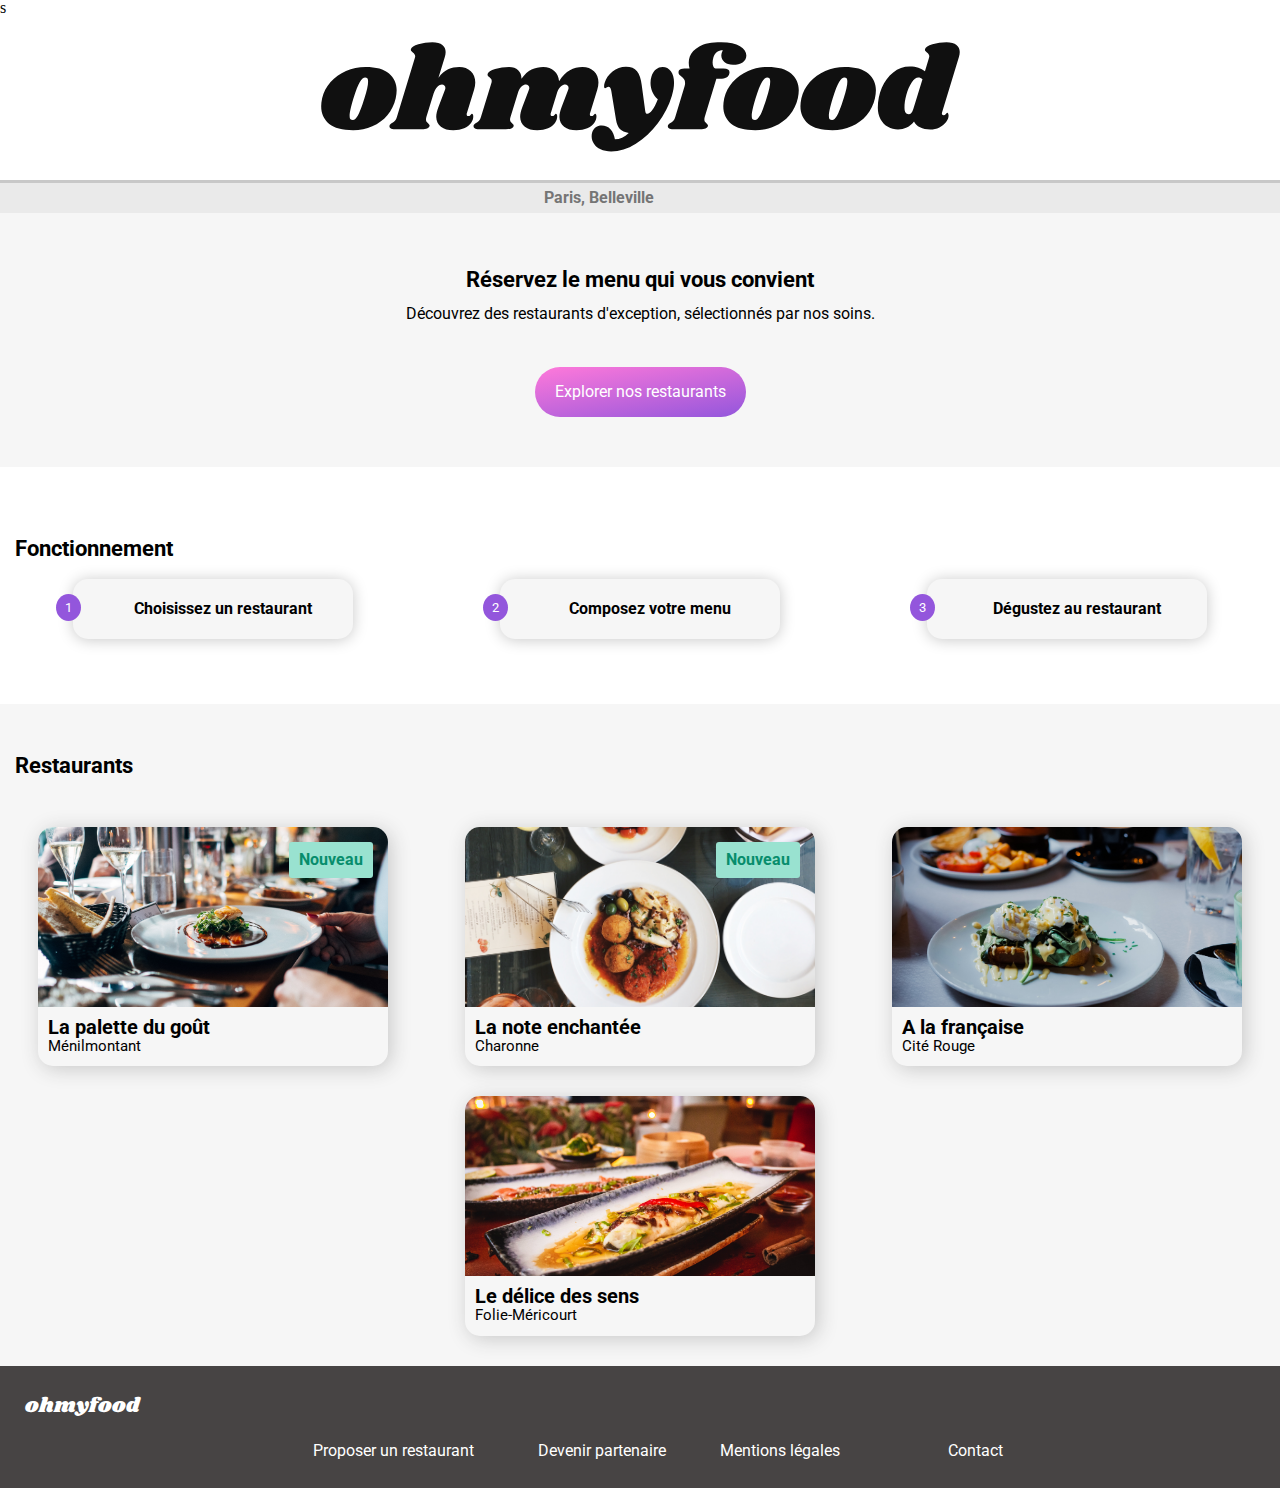
<file: index.html>
s
<!DOCTYPE html>

<html lang="fr">

<head>
    
    <meta charset="utf-8" />
    
    <meta name="viewport" content="width=device-width, initial-scale=1.0">
   
    <meta name="description" content="OhMyFood, l'entreprise de commande de repas en ligne.">
    <title>OhMyFood</title>

    
    <link rel="preconnect" href="https://fonts.gstatic.com">
    <link href="https://fonts.googleapis.com/css2?family=Roboto&display=swap" rel="stylesheet" />
    <link href="https://fonts.googleapis.com/css2?family=Shrikhand&display=swap" rel="stylesheet" />



    <link rel="preconnect" href="https://fonts.googleapis.com">
    <link rel="preconnect" href="https://fonts.gstatic.com" crossorigin>
    <link href="https://fonts.googleapis.com/css2?family=Shrikhand&display=swap" rel="stylesheet">

  
    <link href="https://use.fontawesome.com/releases/v5.15.1/css/all.css" rel="stylesheet" integrity="sha384-vp86vTRFVJgpjF9jiIGPEEqYqlDwgyBgEF109VFjmqGmIY/Y4HV4d3Gp2irVfcrp" crossorigin="anonymous">
 
    <link rel="stylesheet" href="css/normalize.css"/>
    <link rel="stylesheet" href="css/styles.css"/>
</head>


<body>

    <header>

       
        <img class="logo" src="img/logo/ohmyfood@2x.svg" alt="oh my food">


    </header>



    <main>

        <!-- LOADER A PLACER -->

       

        

        <section class="localisation_et_fonctionnement">
            <!-- section -->

            <div class="localisation_ville">
                <span class="map_marker">
                <i class="fas fa-map-marker-alt mapmarker"></i>
            </span>
                <input class="input_localisation" type="search" placeholder="Paris, Belleville">
            </div>

            

            <div class="decouverte">
                
                <h1><strong>Réservez le menu qui vous convient</strong></h1>
                <p>Découvrez des restaurants d'exception, sélectionnés par nos soins.</p>
                <button type="submit" class="btn">Explorer nos restaurants</button>
            </div>

           

            <div class="fonctionnement">
                
                <div>
                    <h2 class="choix_fonctionnement">Fonctionnement</h2>
                </div>

                <nav class="container_choix_fonctionnement">
                    <div class="choix">
                        <p>1</p>
                        <button class="choix_restaurant"><i class="fas fa-mobile-alt"></i>Choisissez un restaurant</button>
                    </div>

                    <div class="choix">
                        <p>2</p>
                        <button class="composition_menu"><i class="fas fa-list-ul"></i>Composez votre menu</button>
                    </div>

                    <div class="choix">
                        <p>3</p>
                        <button class="degustation_restaurant"><i class="fas fa-store"></i>Dégustez au restaurant</button>
                    </div>
                </nav>
            </div>
        </section>
        
        <section class="liste_restaurants">

            <h2 class="restaurants">Restaurants</h2>

            <div class=liste_fiches>

                
                <div class="fiche">
                    <a href="palette_du_gout.html" class="menu">
                        <img class="fiche--image" src="img/food/palettedugout.jpg" alt="Restaurant La palette du goût" title="photo restaurant" />

                        <div class="fiche__info">
                            <div class="fiche__info__text">
                                <p class="fiche__info__text--nom">La palette du goût</p>
                                <p class="fiche__info__text--lieu">Ménilmontant</p>
                            </div>

                            <div class="fiche__info__coeur">
                                <span class="fa-heart__box fa-heart__content">
                                    <i class="fas fa-heart  fa-heart_full"></i>
                                    <i class="far fa-heart fa-heart__content_empty"></i></span>
                            </div>
                           
                        </div>

                        <div class="fiche__flag_nouveau">
                            <p class="fiche__flag_nouveau--text">Nouveau</p>
                        </div>
                    </a>
                </div>

                
                <div class="fiche">
                    <a href="note_enchantee.html" class="menu">
                        <img class="fiche--image" src="img/food/lanoteenchantee.jpg" alt="restaurant La note enchantée" title="photo restaurant" />

                        <div class="fiche__info">
                            <div class="fiche__info__text">
                                <p class="fiche__info__text--nom">La note enchantée</p>
                                <p class="fiche__info__text--lieu">Charonne</p>
                            </div>

                            <div class="fiche__info__coeur">
                                <span class="fa-heart__box fa-heart__content">
                                    <i class="fas fa-heart  fa-heart_full"></i>
                                    <i class="far fa-heart fa-heart__content_empty"></i></span>
                            </div>
                          
                        </div>

                        <div class="fiche__flag_nouveau">
                            <p class="fiche__flag_nouveau--text">Nouveau</p>
                        </div>
                    </a>
                </div>


                
                <div class="fiche">
                    <a href="a_la_francaise.html" class="menu">
                        <img class="fiche--image" src="img/food/alafrancaise.jpg" alt="restaurant A la française" title="photo restaurant" />

                        <div class="fiche__info">
                            <div class="fiche__info__text">
                                <p class="fiche__info__text--nom">A la française</p>
                                <p class="fiche__info__text--lieu">Cité Rouge</p>
                            </div>

                            <div class="fiche__info__coeur">
                                <span class="fa-heart__box fa-heart__content">
                                    <i class="fas fa-heart  fa-heart_full"></i>
                                    <i class="far fa-heart fa-heart__content_empty"></i></span>
                            </div>
                           
                        </div>
                    </a>
                </div>


                
                <div class="fiche">
                    <a href="delice_des_sens.html" class="menu">
                        <img class="fiche--image" src="img/food/ledelicedessens.jpg" alt="restaurant Le délice des sens" title="photo restaurant" />

                        <div class="fiche__info">
                            <div class="fiche__info__text">
                                <p class="fiche__info__text--nom">Le délice des sens</p>
                                <p class="fiche__info__text--lieu">Folie-Méricourt</p>
                            </div>

                            <div class="fiche__info__coeur">
                                <span class="fa-heart__box fa-heart__content">
                                    <i class="fas fa-heart  fa-heart_full"></i>
                                    <i class="far fa-heart fa-heart__content_empty"></i></span>
                            </div>
                          
                        </div>
                    </a>
                </div>
            </div>
        </section>


    </main>

<!-- -------------------- FOOTER----------------- -->

    <footer>

       
        <h3>ohmyfood</h3>

       
        <div class="footer">

            
            <div class="proposition">
                <div class="caractere_awesome_ustensils">
                    <i class="fas fa-utensils"></i>
                </div>
                <a href="#">Proposer un restaurant</a>
            </div>

            
            <div class="partenariat">
                <div class="caractere_awesome_hands-helping">
                    <i class="fas fa-hands-helping"></i>
                </div>
                <a href="#">Devenir partenaire</a>
            </div>

           
            <a href="#">Mentions légales</a>
            <br>
            
            <a href="mailto:contact@ohmyfood.com">Contact</a>

        </div>


    </footer>

</body>


</html>
</file>
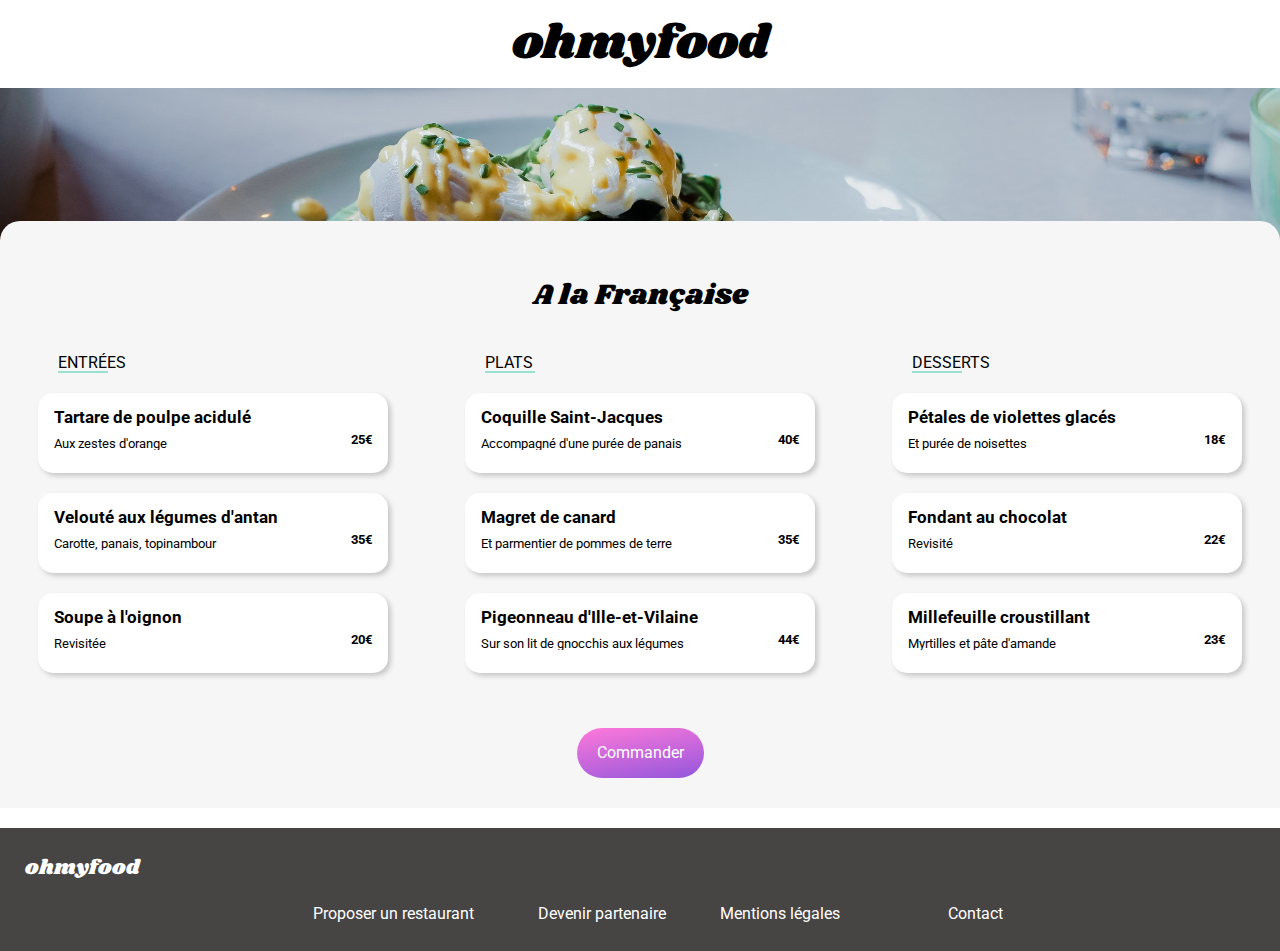
<file: a_la_francaise.html>
<!DOCTYPE html>

<html lang="fr">


<head>
    <meta charset="utf-8" />
    <meta name="viewport" content="width=device-width, initial-scale=1.0">
    <meta name="description" content="OhMyFood, l'entreprise de commande de repas en ligne.">
    <title>A la française</title>

    <link rel="preconnect" href="https://fonts.gstatic.com">
    <link href="https://fonts.googleapis.com/css2?family=Shrikhand&display=swap" rel="stylesheet" />
    <link href="https://fonts.googleapis.com/css2?family=Roboto&display=swap" rel="stylesheet" />
    <link href="https://fonts.googleapis.com/css2?family=Raleway&display=swap" rel="stylesheet">

    <link href="https://use.fontawesome.com/releases/v5.15.1/css/all.css" rel="stylesheet" integrity="sha384-vp86vTRFVJgpjF9jiIGPEEqYqlDwgyBgEF109VFjmqGmIY/Y4HV4d3Gp2irVfcrp" crossorigin="anonymous">

    <link rel="stylesheet" href="css/normalize.css"/>
    <link rel="stylesheet" href="css/styles.css" />
</head>


<body>
<!-- ---------------HEADER ---------------------- -->
    <header class="header_page_restaurant">

        <a href="index.html" class="backarrow"><i class="fas fa-arrow-left"></i></a>
        <h1>ohmyfood</h1>

    </header>

    <main>

        <img class="fiche--image" src="img/food/alafrancaise.jpg" srcset="img/food/alafrancaise.jpg 768w,
        img/food/alafrancaise.jpg 1920w" sizes="100vw" alt="restaurant" title="photo - restaurant A la française">

        <section class="menus_restaurant">

            <div class="titre">
                <h2 class="titre--nom_restaurant">A la Française</h2>

                <div class="fiche__info__coeur">
                    <span class="fa-heart__box fa-heart-restaurant__content">
                        <i class="fas fa-heart  fa-heart_full"></i>
                        <i class="far fa-heart fa-heart__content_empty"></i></span>
                </div>
               
            </div>

            <section class="bloc_menus">

                <div class="menus">

                    <div class="entrees">
                        <h3>ENTRÉES</h3>


                        <div class="carte_menus">

                            <div class="carte">

                                <div class="carte__info">
                                    <p class="carte__info--nom_plat">Tartare de poulpe acidulé</p>
                                    <p class="carte__info--nom_complement">Aux zestes d'orange</p>
                                </div>
                            
                                <div class="carte__info__prix">
                                    <p class="carte__info__prix--texte">25€</p>
                                </div>
                              
                                <div class="carte__validation">
                                    <i class="fas fa-check-circle carte__validation--icone"></i>
                                </div>
                            </div>

                      
                            <div class="carte">
                          
                                <div class="carte__info">
                                    <p class="carte__info--nom_plat">Velouté aux légumes d'antan</p>
                                    <p class="carte__info--nom_complement">Carotte, panais, topinambour</p>
                                </div>
                               
                                <div class="carte__info__prix">
                                    <p class="carte__info__prix--texte">35€</p>
                                </div>
                               
                                <div class="carte__validation">
                                    <i class="fas fa-check-circle carte__validation--icone"></i>
                                </div>
                            </div>

                           
                            <div class="carte">
                              
                                <div class="carte__info">
                                    <p class="carte__info--nom_plat">Soupe à l'oignon</p>
                                    <p class="carte__info--nom_complement">Revisitée</p>
                                </div>
                               
                                <div class="carte__info__prix">
                                    <p class="carte__info__prix--texte">20€</p>
                                </div>
                              
                                <div class="carte__validation">
                                    <i class="fas fa-check-circle carte__validation--icone"></i>
                                </div>
                            </div>
                        </div>
                    </div>

                  
                    <div class="plats">
                        <h3>PLATS</h3>

                        
                        <div class="carte_menus">
                     
                            <div class="carte">
                         
                                <div class="carte__info">
                                    <p class="carte__info--nom_plat">Coquille Saint-Jacques</p>
                                    <p class="carte__info--nom_complement">Accompagné d'une purée de panais</p>
                                </div>
                         
                                <div class="carte__info__prix">
                                    <p class="carte__info__prix--texte">40€</p>
                                </div>
                         
                                <div class="carte__validation">
                                    <i class="fas fa-check-circle carte__validation--icone"></i>
                                </div>
                            </div>

                     
                            <div class="carte">
                         
                                <div class="carte__info">
                                    <p class="carte__info--nom_plat">Magret de canard</p>
                                    <p class="carte__info--nom_complement">Et parmentier de pommes de terre</p>
                                </div>
                         
                                <div class="carte__info__prix">
                                    <p class="carte__info__prix--texte">35€</p>
                                </div>
                         
                                <div class="carte__validation">
                                    <i class="fas fa-check-circle carte__validation--icone"></i>
                                </div>
                            </div>

                     
                            <div class="carte">
                         
                                <div class="carte__info">
                                    <p class="carte__info--nom_plat">Pigeonneau d'Ille-et-Vilaine</p>
                                    <p class="carte__info--nom_complement">Sur son lit de gnocchis aux légumes</p>
                                </div>
                         
                                <div class="carte__info__prix">
                                    <p class="carte__info__prix--texte">44€</p>
                                </div>
                         
                                <div class="carte__validation">
                                    <i class="fas fa-check-circle carte__validation--icone"></i>
                                </div>
                            </div>
                        </div>
                    </div>

             
                    <div class="desserts">
                        <h3>DESSERTS</h3>

                 
                        <div class="carte_menus">

                     
                            <div class="carte">
                         
                                <div class="carte__info">
                                    <p class="carte__info--nom_plat">Pétales de violettes glacés</p>
                                    <p class="carte__info--nom_complement">Et purée de noisettes</p>
                                </div>
                         
                                <div class="carte__info__prix">
                                    <p class="carte__info__prix--texte">18€</p>
                                </div>
                         
                                <div class="carte__validation">
                                    <i class="fas fa-check-circle carte__validation--icone"></i>
                                </div>
                            </div>

                     
                            <div class="carte">
                         
                                <div class="carte__info">
                                    <p class="carte__info--nom_plat">Fondant au chocolat</p>
                                    <p class="carte__info--nom_complement">Revisité</p>
                                </div>
                         
                                <div class="carte__info__prix">
                                    <p class="carte__info__prix--texte">22€</p>
                                </div>
                         
                                <div class="carte__validation">
                                    <i class="fas fa-check-circle carte__validation--icone"></i>
                                </div>
                            </div>

                     
                            <div class="carte">
                         
                                <div class="carte__info">
                                    <p class="carte__info--nom_plat">Millefeuille croustillant</p>
                                    <p class="carte__info--nom_complement">Myrtilles et pâte d'amande</p>
                                </div>
                         
                                <div class="carte__info__prix">
                                    <p class="carte__info__prix--texte">23€</p>
                                </div>
                         
                                <div class="carte__validation">
                                    <i class="fas fa-check-circle carte__validation--icone"></i>
                                </div>
                            </div>
                        </div>
                    </div>
                </div>
            </section>

            <div class="commande">
                <button class="submitorder" id="submitorder">Commander</button>
            </div>
        </section>
    </main>

    <footer>

 
        <h3>ohmyfood</h3>

<!-- -------------- FOOTER ----------------- -->
 
        <div class="footer">

     
            <div class="proposition">
                <div class="caractere_awesome_ustensils">
                    <i class="fas fa-utensils"></i>
                </div>
                <a href="../partenariat/proposition_restaurant.html">Proposer un restaurant</a>
            </div>

     
            <div class="partenariat">
                <div class="caractere_awesome_hands-helping">
                    <i class="fas fa-hands-helping"></i>
                </div>
                <a href="../partenariat/partenariat.html">Devenir partenaire</a>
            </div>

     
            <a href="../mentions_legales.html">Mentions légales</a>
            <br>
     
            <a href="mailto:contact@ohmyfood.com">Contact</a>

        </div>


    </footer>

</bo

</html>
</file>
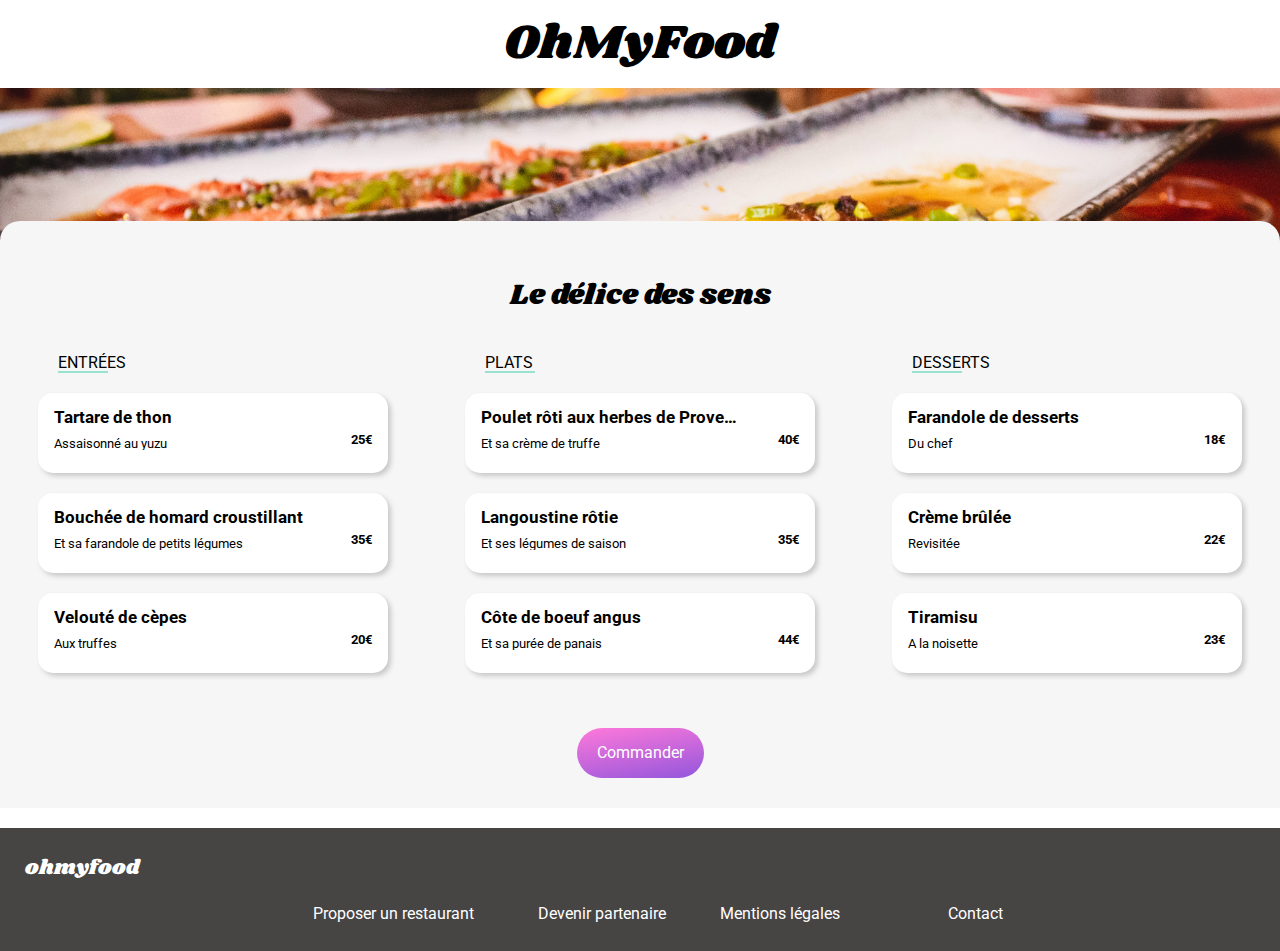
<file: delice_des_sens.html>
<!DOCTYPE html>

<html lang="fr">


<head>
    <meta charset="utf-8" />
    <meta name="viewport" content="width=device-width, initial-scale=1.0">
    <meta name="description" content="OhMyFood, l'entreprise de commande de repas en ligne.">
    <title>Le délice des sens</title>

    <link rel="preconnect" href="https://fonts.gstatic.com">
    <link href="https://fonts.googleapis.com/css2?family=Shrikhand&display=swap" rel="stylesheet" />
    <link href="https://fonts.googleapis.com/css2?family=Roboto&display=swap" rel="stylesheet" />
    <link href="https://fonts.googleapis.com/css2?family=Raleway&display=swap" rel="stylesheet">
    <link href="https://use.fontawesome.com/releases/v5.15.1/css/all.css" rel="stylesheet" integrity="sha384-vp86vTRFVJgpjF9jiIGPEEqYqlDwgyBgEF109VFjmqGmIY/Y4HV4d3Gp2irVfcrp" crossorigin="anonymous">

    <link rel="stylesheet" href="css/normalize.css"/>
    <link rel="stylesheet" href="css/styles.css" />
</head>


<body>


    <header class="header_page_restaurant">

        <a href="index.html" class="backarrow"><i class="fas fa-arrow-left"></i></a>
        <h1>OhMyFood</h1>

    </header>

    <main>

        <img class="fiche--image" src="img/food/ledelicedessens.jpg" srcset="img/food/ledelicedessens.jpg 768w,
        img/food/ledelicedessens.jpg 1920w" sizes="100vw" alt="restaurant" title="photo - restaurant Le délice des sens">

        <section class="menus_restaurant">

            <div class="titre">
                <h2 class="titre--nom_restaurant">Le délice des sens</h2>

                <div class="fiche__info__coeur">
                    <span class="fa-heart__box fa-heart-restaurant__content">
                        <i class="fas fa-heart  fa-heart_full"></i>
                        <i class="far fa-heart fa-heart__content_empty"></i></span>
                </div>
            

            </div>

            <section class="bloc_menus">

                <div class="menus">
                    <div class="entrees">
                        <h3>ENTRÉES</h3>

                        <div class="carte_menus">
                            <div class="carte">
                                <div class="carte__info">
                                    <p class="carte__info--nom_plat">Tartare de thon</p>
                                    <p class="carte__info--nom_complement">Assaisonné au yuzu</p>
                                </div>
                                <div class="carte__info__prix">
                                    <p class="carte__info__prix--texte">25€</p>
                                </div>
                                <div class="carte__validation">
                                    <i class="fas fa-check-circle carte__validation--icone"></i>
                                </div>
                            </div>

                            <div class="carte">
                                <div class="carte__info">
                                    <p class="carte__info--nom_plat">Bouchée de homard croustillant</p>
                                    <p class="carte__info--nom_complement">Et sa farandole de petits légumes</p>
                                </div>
                                <div class="carte__info__prix">
                                    <p class="carte__info__prix--texte">35€</p>
                                </div>
                                <div class="carte__validation">
                                    <i class="fas fa-check-circle carte__validation--icone"></i>
                                </div>
                            </div>

                            <div class="carte">
                                <div class="carte__info">
                                    <p class="carte__info--nom_plat">Velouté de cèpes</p>
                                    <p class="carte__info--nom_complement">Aux truffes</p>
                                </div>
                                <div class="carte__info__prix">
                                    <p class="carte__info__prix--texte">20€</p>
                                </div>
                                <div class="carte__validation">
                                    <i class="fas fa-check-circle carte__validation--icone"></i>
                                </div>
                            </div>
                        </div>
                    </div>

                    <div class="plats">
                        <h3>PLATS</h3>

                        <div class="carte_menus">
                            <div class="carte">
                                <div class="carte__info">
                                    <p class="carte__info--nom_plat">Poulet rôti aux herbes de Provence</p>
                                    <p class="carte__info--nom_complement">Et sa crème de truffe</p>
                                </div>
                                <div class="carte__info__prix">
                                    <p class="carte__info__prix--texte">40€</p>
                                </div>
                                <div class="carte__validation">
                                    <i class="fas fa-check-circle carte__validation--icone"></i>
                                </div>
                            </div>

                            <div class="carte">
                                <div class="carte__info">
                                    <p class="carte__info--nom_plat">Langoustine rôtie</p>
                                    <p class="carte__info--nom_complement">Et ses légumes de saison</p>
                                </div>
                                <div class="carte__info__prix">
                                    <p class="carte__info__prix--texte">35€</p>
                                </div>
                                <div class="carte__validation">
                                    <i class="fas fa-check-circle carte__validation--icone"></i>
                                </div>
                            </div>

                            <div class="carte">
                                <div class="carte__info">
                                    <p class="carte__info--nom_plat">Côte de boeuf angus</p>
                                    <p class="carte__info--nom_complement">Et sa purée de panais</p>
                                </div>
                                <div class="carte__info__prix">
                                    <p class="carte__info__prix--texte">44€</p>
                                </div>
                                <div class="carte__validation">
                                    <i class="fas fa-check-circle carte__validation--icone"></i>
                                </div>
                            </div>
                        </div>
                    </div>

                    <div class="desserts">
                        <h3>DESSERTS</h3>

                        <div class="carte_menus">

                            <div class="carte">
                                <div class="carte__info">
                                    <p class="carte__info--nom_plat">Farandole de desserts</p>
                                    <p class="carte__info--nom_complement">Du chef</p>
                                </div>
                                <div class="carte__info__prix">
                                    <p class="carte__info__prix--texte">18€</p>
                                </div>
                                <div class="carte__validation">
                                    <i class="fas fa-check-circle carte__validation--icone"></i>
                                </div>
                            </div>

                            <div class="carte">
                                <div class="carte__info">
                                    <p class="carte__info--nom_plat">Crème brûlée</p>
                                    <p class="carte__info--nom_complement">Revisitée</p>
                                </div>
                                <div class="carte__info__prix">
                                    <p class="carte__info__prix--texte">22€</p>
                                </div>
                                <div class="carte__validation">
                                    <i class="fas fa-check-circle carte__validation--icone"></i>
                                </div>
                            </div>

                            <div class="carte">
                                <div class="carte__info">
                                    <p class="carte__info--nom_plat">Tiramisu</p>
                                    <p class="carte__info--nom_complement">A la noisette</p>
                                </div>
                                <div class="carte__info__prix">
                                    <p class="carte__info__prix--texte">23€</p>
                                </div>
                                <div class="carte__validation">
                                    <i class="fas fa-check-circle carte__validation--icone"></i>
                                </div>
                            </div>
                        </div>
                    </div>
                </div>
            </section>

            <div class="commande">
                <button class="submitorder" id="submitorder">Commander</button>
            </div>
        </section>
    </main>

    <footer>

        <!-- -------------------FOOTER---------------- -->
        <h3>ohmyfood</h3>


        <div class="footer">

            <div class="proposition">
                <div class="caractere_awesome_ustensils">
                    <i class="fas fa-utensils"></i>
                </div>
                <a href="../partenariat/proposition_restaurant.html">Proposer un restaurant</a>
            </div>

            <div class="partenariat">
                <div class="caractere_awesome_hands-helping">
                    <i class="fas fa-hands-helping"></i>
                </div>
                <a href="../partenariat/partenariat.html">Devenir partenaire</a>
            </div>

            <a href="../mentions_legales.html">Mentions légales</a>
            <br>
            <a href="mailto:contact@ohmyfood.com">Contact</a>

        </div>


    </footer>

</body>

</html>
</file>
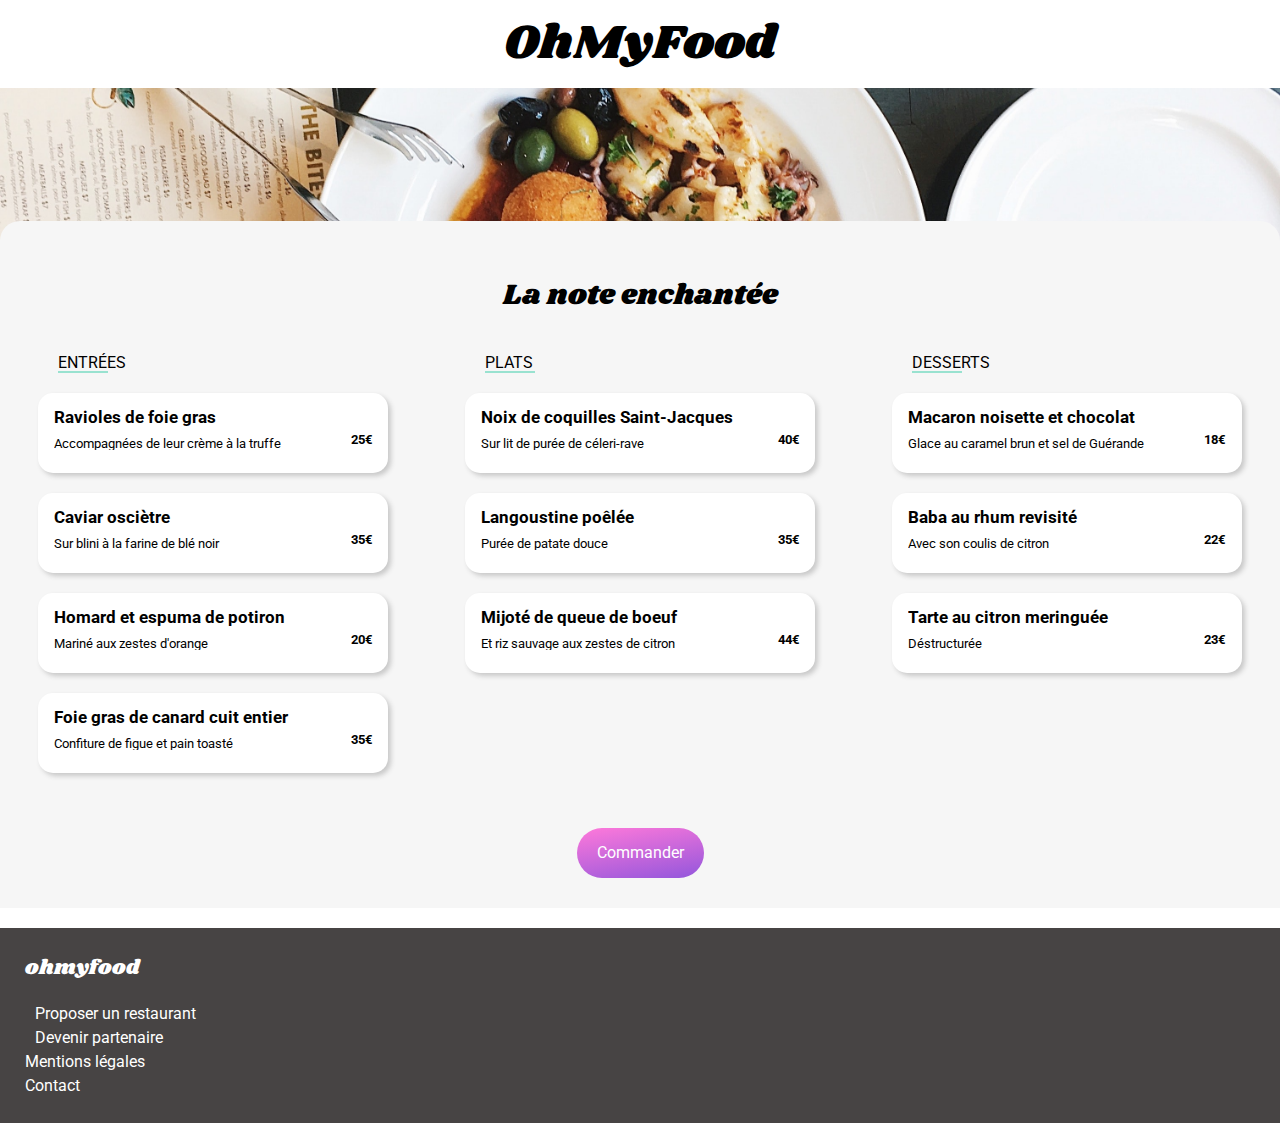
<file: note_enchantee.html>
<!DOCTYPE html>


<html lang="fr">


<head>
    <meta charset="utf-8" />
    <meta name="viewport" content="width=device-width, initial-scale=1.0">
    <meta name="description" content="OhMyFood, l'entreprise de commande de repas en ligne.">
    <title>La note enchantée</title>

    <link rel="preconnect" href="https://fonts.gstatic.com">
    <link href="https://fonts.googleapis.com/css2?family=Shrikhand&display=swap" rel="stylesheet" />
    <link href="https://fonts.googleapis.com/css2?family=Roboto&display=swap" rel="stylesheet" />
    <link href="https://fonts.googleapis.com/css2?family=Raleway&display=swap" rel="stylesheet">
    <link href="https://use.fontawesome.com/releases/v5.15.1/css/all.css" rel="stylesheet" integrity="sha384-vp86vTRFVJgpjF9jiIGPEEqYqlDwgyBgEF109VFjmqGmIY/Y4HV4d3Gp2irVfcrp" crossorigin="anonymous">

    <link rel="stylesheet" href="css/normalize.css"/>
    <link rel="stylesheet" href="css/styles.css" />
</head>


<body>


    <header class="header_page_restaurant">

        <a href="index.html" class="backarrow"><i class="fas fa-arrow-left"></i></a>
        <h1>OhMyFood</h1>

    </header>

    <main>

        <img class="fiche--image" src="img/food/lanoteenchantee.jpg" srcset="img/food/lanoteenchantee.jpg 768w,
        img/food/lanoteenchantee.jpg 1920w" sizes="100vw" alt="restaurant" title="photo - restaurant La note enchantée">

        <section class="menus_restaurant">

            <div class="titre">
                <h2 class="titre--nom_restaurant">La note enchantée</h2>

                <div class="fiche__info__coeur">
                    <span class="fa-heart__box fa-heart-restaurant__content">
                        <i class="fas fa-heart  fa-heart_full"></i>
                        <i class="far fa-heart fa-heart__content_empty"></i></span>
                </div>

            </div>

            <section class="bloc_menus">

                <div class="menus">
                    <div class="entrees">
                        <h3>ENTRÉES</h3>

                        <div class="carte_menus">
                            <div class="carte">
                                <div class="carte__info">
                                    <p class="carte__info--nom_plat">Ravioles de foie gras</p>
                                    <p class="carte__info--nom_complement">Accompagnées de leur crème à la truffe</p>
                                </div>
                                <div class="carte__info__prix">
                                    <p class="carte__info__prix--texte">25€</p>
                                </div>
                                <div class="carte__validation">
                                    <i class="fas fa-check-circle carte__validation--icone"></i>
                                </div>
                            </div>

                            <div class="carte">
                                <div class="carte__info">
                                    <p class="carte__info--nom_plat">Caviar osciètre</p>
                                    <p class="carte__info--nom_complement">Sur blini à la farine de blé noir</p>
                                </div>
                                <div class="carte__info__prix">
                                    <p class="carte__info__prix--texte">35€</p>
                                </div>
                                <div class="carte__validation">
                                    <i class="fas fa-check-circle carte__validation--icone"></i>
                                </div>
                            </div>

                            <div class="carte">
                                <div class="carte__info">
                                    <p class="carte__info--nom_plat">Homard et espuma de potiron</p>
                                    <p class="carte__info--nom_complement">Mariné aux zestes d'orange</p>
                                </div>
                                <div class="carte__info__prix">
                                    <p class="carte__info__prix--texte">20€</p>
                                </div>
                                <div class="carte__validation">
                                    <i class="fas fa-check-circle carte__validation--icone"></i>
                                </div>
                            </div>
                        </div>

                        <div class="carte">
                            <div class="carte__info">
                                <p class="carte__info--nom_plat">Foie gras de canard cuit entier</p>
                                <p class="carte__info--nom_complement">Confiture de figue et pain toasté</p>
                            </div>
                            <div class="carte__info__prix">
                                <p class="carte__info__prix--texte">35€</p>
                            </div>
                            <div class="carte__validation">
                                <i class="fas fa-check-circle carte__validation--icone"></i>
                            </div>
                        </div>
                    </div>

                    <div class="plats">
                        <h3>PLATS</h3>

                        <div class="carte_menus">
                            <div class="carte">
                                <div class="carte__info">
                                    <p class="carte__info--nom_plat">Noix de coquilles Saint-Jacques</p>
                                    <p class="carte__info--nom_complement">Sur lit de purée de céleri-rave</p>
                                </div>
                                <div class="carte__info__prix">
                                    <p class="carte__info__prix--texte">40€</p>
                                </div>
                                <div class="carte__validation">
                                    <i class="fas fa-check-circle carte__validation--icone"></i>
                                </div>
                            </div>

                            <div class="carte">
                                <div class="carte__info">
                                    <p class="carte__info--nom_plat">Langoustine poêlée</p>
                                    <p class="carte__info--nom_complement">Purée de patate douce</p>
                                </div>
                                <div class="carte__info__prix">
                                    <p class="carte__info__prix--texte">35€</p>
                                </div>
                                <div class="carte__validation">
                                    <i class="fas fa-check-circle carte__validation--icone"></i>
                                </div>
                            </div>

                            <div class="carte">
                                <div class="carte__info">
                                    <p class="carte__info--nom_plat">Mijoté de queue de boeuf</p>
                                    <p class="carte__info--nom_complement">Et riz sauvage aux zestes de citron</p>
                                </div>
                                <div class="carte__info__prix">
                                    <p class="carte__info__prix--texte">44€</p>
                                </div>
                                <div class="carte__validation">
                                    <i class="fas fa-check-circle carte__validation--icone"></i>
                                </div>
                            </div>
                        </div>
                    </div>

                    <div class="desserts">
                        <h3>DESSERTS</h3>

                        <div class="carte_menus">

                            <div class="carte">
                                <div class="carte__info">
                                    <p class="carte__info--nom_plat">Macaron noisette et chocolat</p>
                                    <p class="carte__info--nom_complement">Glace au caramel brun et sel de Guérande</p>
                                </div>
                                <div class="carte__info__prix">
                                    <p class="carte__info__prix--texte">18€</p>
                                </div>
                                <div class="carte__validation">
                                    <i class="fas fa-check-circle carte__validation--icone"></i>
                                </div>
                            </div>

                            <div class="carte">
                                <div class="carte__info">
                                    <p class="carte__info--nom_plat">Baba au rhum revisité</p>
                                    <p class="carte__info--nom_complement">Avec son coulis de citron</p>
                                </div>
                                <div class="carte__info__prix">
                                    <p class="carte__info__prix--texte">22€</p>
                                </div>
                                <div class="carte__validation">
                                    <i class="fas fa-check-circle carte__validation--icone"></i>
                                </div>
                            </div>

                            <div class="carte">
                                <div class="carte__info">
                                    <p class="carte__info--nom_plat">Tarte au citron meringuée</p>
                                    <p class="carte__info--nom_complement">Déstructurée</p>
                                </div>
                                <div class="carte__info__prix">
                                    <p class="carte__info__prix--texte">23€</p>
                                </div>
                                <div class="carte__validation">
                                    <i class="fas fa-check-circle carte__validation--icone"></i>
                                </div>
                            </div>
                        </div>
                    </div>
                </div>
            </section>

            <div class="commande">
                <button class="submitorder" id="submitorder">Commander</button>
            </div>
        </section>
    </main>

    <footer>

        <!-- -----------------------------FOOTER------------------------- -->
        <h3>ohmyfood</h3>


            <div class="proposition">
                <div class="caractere_awesome_ustensils">
                    <i class="fas fa-utensils"></i>
                </div>
                <a href="../partenariat/proposition_restaurant.html">Proposer un restaurant</a>
            </div>

            <div class="partenariat">
                <div class="caractere_awesome_hands-helping">
                    <i class="fas fa-hands-helping"></i>
                </div>
                <a href="../partenariat/partenariat.html">Devenir partenaire</a>
            </div>

            <a href="../mentions_legales.html">Mentions légales</a>
            <br>
            <a href="mailto:contact@ohmyfood.com">Contact</a>

        </div>


    </footer>

</body>

</html>
</file>
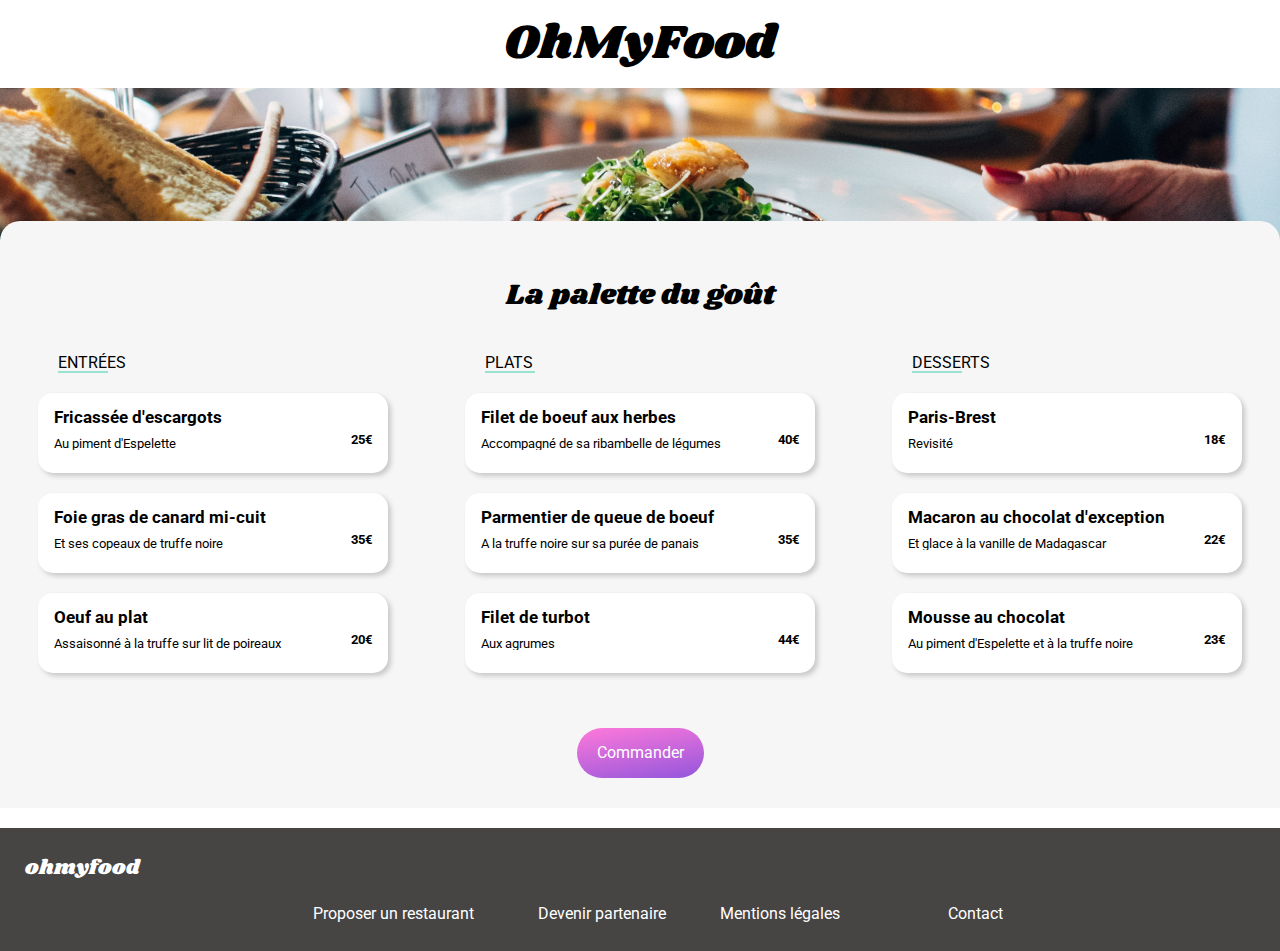
<file: palette_du_gout.html>
<!DOCTYPE html>


<html lang="fr">


<head>
    <meta charset="utf-8" />
    <meta name="viewport" content="width=device-width, initial-scale=1.0">
    <meta name="description" content="OhMyFood, l'entreprise de commande de repas en ligne.">
    <title>La palette du goût</title>

    <link rel="preconnect" href="https://fonts.gstatic.com">
    <link href="https://fonts.googleapis.com/css2?family=Shrikhand&display=swap" rel="stylesheet" />
    <link href="https://fonts.googleapis.com/css2?family=Roboto&display=swap" rel="stylesheet" />
    <link href="https://fonts.googleapis.com/css2?family=Raleway&display=swap" rel="stylesheet">
    <!-- Police Awesome -->
    <link href="https://use.fontawesome.com/releases/v5.15.1/css/all.css" rel="stylesheet" integrity="sha384-vp86vTRFVJgpjF9jiIGPEEqYqlDwgyBgEF109VFjmqGmIY/Y4HV4d3Gp2irVfcrp" crossorigin="anonymous">

    <link rel="stylesheet" href="css/normalize.css"/>
    <link rel="stylesheet" href="css/styles.css" />
</head>


<body>


    <header class="header_page_restaurant">

        <a href="index.html" class="backarrow"><i class="fas fa-arrow-left"></i></a>
        <h1>OhMyFood</h1>

    </header>

    <main>

        <img class="fiche--image" src="img/food/palettedugout.jpg" srcset="img/food/palettedugout.jpg 768w,
        img/food/palettedugout.jpg 1920w" sizes="100vw" alt="restaurant" title="photo restaurant">

        <section class="menus_restaurant">

            <div class="titre">
                <h2 class="titre--nom_restaurant">La palette du goût</h2>

                <div class="fiche__info__coeur">
                    <span class="fa-heart__box fa-heart-restaurant__content">
                        <i class="fas fa-heart  fa-heart_full"></i>
                        <i class="far fa-heart fa-heart__content_empty"></i></span>
                </div>
              

            </div>

            <section class="bloc_menus">

                <div class="menus">
                    <div class="entrees">
                        <h3>ENTRÉES</h3>

                        <div class="carte_menus">
                            <!-- Entrée n°1 -->
                            <div class="carte">
                                <div class="carte__info">
                                    <p class="carte__info--nom_plat">Fricassée d'escargots</p>
                                    <p class="carte__info--nom_complement">Au piment d'Espelette</p>
                                </div>
                                <div class="carte__info__prix">
                                    <p class="carte__info__prix--texte">25€</p>
                                </div>
                                <div class="carte__validation">
                                    <i class="fas fa-check-circle carte__validation--icone"></i>
                                </div>
                            </div>

                            <div class="carte">
                                <div class="carte__info">
                                    <p class="carte__info--nom_plat">Foie gras de canard mi-cuit</p>
                                    <p class="carte__info--nom_complement">Et ses copeaux de truffe noire</p>
                                </div>
                                <div class="carte__info__prix">
                                    <p class="carte__info__prix--texte">35€</p>
                                </div>
                                <div class="carte__validation">
                                    <i class="fas fa-check-circle carte__validation--icone"></i>
                                </div>
                            </div>

                            <div class="carte">
                                <div class="carte__info">
                                    <p class="carte__info--nom_plat">Oeuf au plat</p>
                                    <p class="carte__info--nom_complement">Assaisonné à la truffe sur lit de poireaux</p>
                                </div>
                                <div class="carte__info__prix">
                                    <p class="carte__info__prix--texte">20€</p>
                                </div>
                                <div class="carte__validation">
                                    <i class="fas fa-check-circle carte__validation--icone"></i>
                                </div>
                            </div>
                        </div>
                    </div>

                    <div class="plats">
                        <h3>PLATS</h3>

                        <div class="carte_menus">
                            <div class="carte">
                                <div class="carte__info">
                                    <p class="carte__info--nom_plat">Filet de boeuf aux herbes</p>
                                    <p class="carte__info--nom_complement">Accompagné de sa ribambelle de légumes</p>
                                </div>
                                <div class="carte__info__prix">
                                    <p class="carte__info__prix--texte">40€</p>
                                </div>
                                <div class="carte__validation">
                                    <i class="fas fa-check-circle carte__validation--icone"></i>
                                </div>
                            </div>

                            <div class="carte">
                                <div class="carte__info">
                                    <p class="carte__info--nom_plat">Parmentier de queue de boeuf</p>
                                    <p class="carte__info--nom_complement">A la truffe noire sur sa purée de panais</p>
                                </div>
                                <div class="carte__info__prix">
                                    <p class="carte__info__prix--texte">35€</p>
                                </div>
                                <div class="carte__validation">
                                    <i class="fas fa-check-circle carte__validation--icone"></i>
                                </div>
                            </div>

                            <div class="carte">
                                <div class="carte__info">
                                    <p class="carte__info--nom_plat">Filet de turbot</p>
                                    <p class="carte__info--nom_complement">Aux agrumes</p>
                                </div>
                                <div class="carte__info__prix">
                                    <p class="carte__info__prix--texte">44€</p>
                                </div>
                                <div class="carte__validation">
                                    <i class="fas fa-check-circle carte__validation--icone"></i>
                                </div>
                            </div>
                        </div>
                    </div>

                    <div class="desserts">
                        <h3>DESSERTS</h3>

                        <div class="carte_menus">

                            <div class="carte">
                                <div class="carte__info">
                                    <p class="carte__info--nom_plat">Paris-Brest</p>
                                    <p class="carte__info--nom_complement">Revisité</p>
                                </div>
                                <div class="carte__info__prix">
                                    <p class="carte__info__prix--texte">18€</p>
                                </div>
                                <!-- Bloc Validation -->
                                <div class="carte__validation">
                                    <i class="fas fa-check-circle carte__validation--icone"></i>
                                </div>
                            </div>

                            <div class="carte">
                                <div class="carte__info">
                                    <p class="carte__info--nom_plat">Macaron au chocolat d'exception</p>
                                    <p class="carte__info--nom_complement">Et glace à la vanille de Madagascar</p>
                                </div>
                                <div class="carte__info__prix">
                                    <p class="carte__info__prix--texte">22€</p>
                                </div>
                                <div class="carte__validation">
                                    <i class="fas fa-check-circle carte__validation--icone"></i>
                                </div>
                            </div>

                            <div class="carte">
                                <div class="carte__info">
                                    <p class="carte__info--nom_plat">Mousse au chocolat</p>
                                    <p class="carte__info--nom_complement">Au piment d'Espelette et à la truffe noire</p>
                                </div>
                                <div class="carte__info__prix">
                                    <p class="carte__info__prix--texte">23€</p>
                                </div>
                                <div class="carte__validation">
                                    <i class="fas fa-check-circle carte__validation--icone"></i>
                                </div>
                            </div>
                        </div>
                    </div>
                </div>
            </section>

            <div class="commande">
                <button class="submitorder" id="submitorder">Commander</button>
            </div>
        </section>
    </main>

    <footer>

        <h3>ohmyfood</h3>


        <div class="footer">

            <div class="proposition">
                <div class="caractere_awesome_ustensils">
                    <i class="fas fa-utensils"></i>
                </div>
                <a href="../partenariat/proposition_restaurant.html">Proposer un restaurant</a>
            </div>

            <div class="partenariat">
                <div class="caractere_awesome_hands-helping">
                    <i class="fas fa-hands-helping"></i>
                </div>
                <a href="../partenariat/partenariat.html">Devenir partenaire</a>
            </div>

            <a href="../mentions_legales.html">Mentions légales</a>
            <br>
            <a href="mailto:contact@ohmyfood.com">Contact</a>

        </div>


    </footer>

</body>

</html>
</file>
<file: css/styles.css>
@charset "UTF-8";
html,
body,
div,
span,
applet,
object,
iframe,
h1,
h2,
h3,
h4,
h5,
h6,
p,
blockquote,
pre,
a,
abbr,
acronym,
address,
big,
cite,
code,
del,
dfn,
em,
img,
ins,
kbd,
q,
s,
samp,
small,
strike,
strong,
sub,
sup,
tt,
var,
b,
u,
i,
center,
dl,
dt,
dd,
ol,
ul,
li,
fieldset,
form,
label,
legend,
table,
caption,
tbody,
tfoot,
thead,
tr,
th,
td,
article,
aside,
canvas,
details,
embed,
figure,
figcaption,
footer,
header,
hgroup,
menu,
nav,
output,
ruby,
section,
summary,
time,
mark,
audio,
video {
  margin: 0;
  padding: 0;
  border: 0;
  font-size: 100%;
  font: inherit;
  vertical-align: baseline;
  text-decoration: none;
}

article,
aside,
details,
figcaption,
figure,
footer,
header,
hgroup,
menu,
nav,
section {
  display: block;
}

body {
  line-height: 1;
}

ol,
ul {
  list-style: none;
}

blockquote,
q {
  quotes: none;
}

blockquote:before,
blockquote:after {
  content: "";
  content: none;
}

q:before,
q:after {
  content: "";
  content: none;
}

table {
  border-collapse: collapse;
  border-spacing: 0;
}

header {
  display: flex;
  justify-content: center;
}

menu {
  width: 100%;
}

.logo {
  padding-top: 25px;
  padding-bottom: 25px;
  width: 50%;
}

body {
  margin-left: auto;
  margin-right: auto;
  background: #FFFFFF;
  padding-left: 0px;
  text-decoration: none;
  position: relative;
}

.logo_spinner {
  font-family: "Shrikhand", sans-serif;
  font-size: 3em;
  color: white;
  width: 90%;
  margin: 200px 0 100px 0;
}

.spinner_load {
  background: linear-gradient(#FF79DA, #99E2D0);
  position: absolute;
  top: 0;
  z-index: 10;
  animation: loading-background 3s ease-in-out;
  opacity: 0;
  display: flex;
  flex-direction: column;
  align-items: center;
  text-align: center;
  height: 100%;
}

@keyframes loading-background {
  0% {
    width: 100%;
    height: 100%;
    opacity: 1;
  }
  50% {
    opacity: 1;
  }
  75% {
    opacity: 0.5;
  }
  99% {
    width: 100%;
    height: 100%;
  }
  100% {
    opacity: 0;
    width: 0px;
    height: 0px;
  }
}

.spinner {
  height: 70px;
  width: 70px;
  color: white;
  display: inline-block;
  border: 5px double;
  border-radius: 150%;
  border-top-color: transparent;
  animation: turn 2s linear infinite;
}

@keyframes turn {
  0% {
    transform: rotate(0);
  }
  100% {
    transform: rotate(360deg);
  }
}

.localisation_et_fonctionnement {
  width: 100%;
  margin-top: 3px;
}

.map_marker {
  display: flex;
  justify-content: center;
  font-size: 1.2rem;
  padding: 5px 5px 5px 5px;
}

.localisation_ville {
  display: flex;
  justify-content: center;
  font-size: 1.5rem;
  padding: 5px 5px 5px 5px;
  border-style: solid;
  border-top-width: 3px;
  border-color: #C8C8C8;
  background-color: #EAEAEA;
}

.input_localisation {
  font-size: 1rem;
  font-family: "Roboto", sans-serif;
  font-weight: bold;
  border: none;
  background-color: transparent;
}

.decouverte {
  font-family: "Roboto", sans-serif;
  text-align: center;
  background-color: #F6F6F6;
  padding: 50px 0 50px 0;
}

.decouverte h1 {
  font-size: 1.4rem;
  font-weight: bolder;
  padding: 5px 80px 10px 80px;
}

.decouverte p {
  padding: 5px 40px 30px 40px;
}

.fonctionnement {
  display: flex;
  flex-direction: column;
  margin-top: 50px;
}

.choix_fonctionnement {
  font-family: "Roboto", sans-serif;
  font-size: 1.4rem;
  font-weight: bolder;
  padding: 20px 0 20px 15px;
}

.container_choix_fonctionnement {
  display: flex;
  flex-direction: row;
  flex-wrap: wrap;
  justify-content: space-around;
}

.choix {
  position: relative;
}

.choix p {
  display: flex;
  align-items: center;
  justify-content: center;
  font-family: "Roboto", sans-serif;
  font-size: 0.8rem;
  background-color: #9356DC;
  color: #FFFFFF;
  padding: 2px 0px 0px 0px;
  border-radius: 50%;
  width: 25px;
  height: 25px;
  position: absolute;
  top: 15px;
  left: -17px;
  z-index: 2;
}

.choix i {
  font-size: 1rem;
  color: #000000;
  padding: 0px 20px 0px 0px;
}

.liste_restaurants {
  background-color: #F6F6F6;
  margin-top: 50px;
}

.liste_restaurants h2 {
  font-family: "Roboto", sans-serif;
  font-size: 1.4rem;
  font-weight: bolder;
  color: #000000;
  padding: 50px 0px 30px 15px;
}

.restaurants {
  margin-bottom: 20px;
}

.liste_fiches {
  width: 100%;
  display: flex;
  justify-content: center;
  flex-direction: row;
  align-items: center;
}

.fiche {
  display: flex;
  justify-content: center;
  max-width: 350px;
  min-width: 329px;
  flex-wrap: wrap;
  height: auto;
  max-height: 400px;
  border-radius: 12px;
  overflow: hidden;
  box-shadow: 3px 3px 20px #C8C8C8;
  position: relative;
  margin: 0 auto 30px auto;
  transform: scale(1);
  transition-property: transform;
  transition-duration: 200ms;
}

.fiche--image {
  width: 100%;
  height: 180px;
  -o-object-fit: cover;
  object-fit: cover;
}


.fiche--image--top {
  width: 100%;
  height: 310px;
  -o-object-fit: cover;
  object-fit: cover;
}


.fiche__info {
  display: flex;
  align-items: flex-start;
  justify-content: space-between;
  padding: 10px 5px 10px 0px;
  position: relative;
}

.fiche__info__coeur {
  justify-content: flex-end;
}

.fiche__info__text {
  color: #000000;
}

.fiche__info__text--nom {
  font-family: "Roboto", sans-serif;
  font-size: 20px;
  font-weight: bolder;
  padding: 0px 0px 0px 10px;
}

.fiche__info__text--lieu {
  font-family: "Roboto", sans-serif;
  font-size: 15px;
  line-height: 1.3;
  padding: 0px 0px 0px 10px;
}

.fiche__flag_nouveau {
  background-color: #99E2D0;
  width: -webkit-fit-content;
  width: -moz-fit-content;
  width: fit-content;
  padding: 10px;
  position: absolute;
  top: 15px;
  right: 15px;
  border-radius: 3px;
  transform: scale(1);
  transition: transform cubic-bezier(0, 1.2, 1, 1.6) 1s;
}

.fiche__flag_nouveau--text {
  font-family: "Roboto", sans-serif;
  font-weight: bold;
  color: #078d6c;
}

.fiche__flag_nouveau:hover {
  transform: perspective(150px) rotateX(180deg);
}

.fiche__flag_nouveau:hover .fiche__nouveau--txt {
  color: #000000;
}

.fiche:hover {
  box-shadow: 1.5px 1.5px 10px #474444;
  transform: scale(1);
  transition: all 0.2s linear;
}


/* Footer */

footer {
  background-color: #474444;
  padding-left: 25px;
  line-height: 1.5;
  padding-bottom: 25px;
}

footer a {
  font-family: "Roboto", sans-serif;
  font-size: 1rem;
  color: #FFFFFF;
}

footer h3 {
  font-family: "Shrikhand", cursive;
  font-size: 1.3rem;
  color: #FFFFFF;
  padding-top: 25px;
  padding-bottom: 1.1rem;
}

footer a:hover {
  color: #9356DC;
}

.proposition {
  display: flex;
  flex-direction: row;
}

.partenariat {
  display: flex;
  flex-direction: row;
}

.caractere_awesome_ustensils {
  font-size: 0.8rem;
  color: #FFFFFF;
  padding: 0px 10px 0px 0px;
  margin: 5px 0px 0px 0px;
}

.caractere_awesome_hands-helping {
  font-size: 0.8rem;
  color: #FFFFFF;
  padding: 0px 10px 0px 0px;
  margin: 5px 0px 0px 0px;
}

.decouverte button,
.submitorder {
  font-family: "Roboto", sans-serif;
  font-size: 1rem;
  height: 50px;
  color: #FFFFFF;
  background-color: #474444;
  background-image: linear-gradient(350deg, #9356DC, #FF79DA);
  border-style: none;
  border-radius: 35px 35px 35px 35px;
  padding: 0 20px 0 20px;
  margin: 15px auto 0 auto;
  display: block;
  cursor: -webkit-grab;
  cursor: -moz-grab;
  cursor: grab;
  transform: scale(1);
  opacity: 100%;
  transition-property: transform;
  transition-duration: 200ms;
}

.decouverte button:hover,
.submitorder:hover {
  transform: scale(1);
  opacity: 0.7;
  box-shadow: 3px 3px 3px #474444;
  transition: all 0.2s linear;
}

.choix button {
  font-family: "Roboto", sans-serif;
  font-weight: bold;
  font-size: 1rem;
  color: #000000;
  background-color: #F6F6F6;
  min-width: 280px;
  height: 60px;
  border-radius: 15px 15px 15px 15px;
  border-style: none;
  box-shadow: 0 1px 15px #C8C8C8;
  margin: 0px 0px 15px 0px;
  cursor: pointer;
  transform: scale(1);
  opacity: 100%;
  transition-property: transform;
  transition-duration: 200ms;
}

.choix button:hover {
  font-size: 1rem;
  background-color: #ece3f8;
  box-shadow: 3px 3px 3px #C8C8C8;
  transform: scale(1);
  opacity: 0.7;
  transition: all 0.2s linear;
}

.fa-mobile-alt:hover, .fa-list-ul:hover, .fa-store:hover{
  color:#9356DC;
}

.fa-heart {
  cursor: pointer;
}

.fa-heart__content {
  font-size: 2em;
}

.fa-heart-restaurant__content {
  font-size: 2em;
}

.fa-heart__content_empty {
  color: #000000;
  position: relative;
  right: 30.5px;
}

.fa-heart__box {
  position: relative;
  left: 10px;
}
.fa-heart__box:hover .fa-heart__content_empty {
    opacity: 0;
    visibility: hidden;
}
.fa-heart__box:hover .fa-heart_full {
  opacity: 1;
  transform: scale(1);
  z-index: 2;
}




.fa-heart_full {
  color: #FF79DA;
  background: #FF79DA;
  background: linear-gradient(62deg, #FF79DA 0%, #9356DC 100%);
  background-clip: border-box;
  -webkit-text-fill-color: transparent;
  -webkit-background-clip: text;
  -moz-text-fill-color: transparent;
  -moz-text-fill-color: transparent;
  opacity: 0;
  transition: all 300ms;
  transform: scale(0);
  transform-origin: bottom;
  position: relative;
  left: 17%;
}

.header_page_restaurant {
  display: block;
  margin: 20px 0 20px 0;
}

.header_page_restaurant a {
  position: absolute;
  margin: 10px 0 0 25px;
  color: #000000;
  font-weight: bolder;
}

.header_page_restaurant h1 {
  font-family: "Shrikhand", cursive;
  /* font-style: italic; */
  text-align: center;
  font-size: 3rem;
}


a.menu{
  width: 100%;
}

.menus_restaurant {
    background-color: #F6F6F6;
    border-top-right-radius: 20px;
    border-top-left-radius: 20px;
    margin-top: -30px;
    display: inline-block;
    width: 100%;
}

.titre {
  font-family: "Shrikhand", cursive;
  display: flex;
  flex-direction: row;
  justify-content: space-around;
  align-items: center;
  margin: 0px 0 20px 0;
  padding: 60px 0px 0px 0px;
}

.titre--nom_restaurant {
  font-size: 1.8rem;
  font-family: "Shrikhand", cursive;
}

.titre--icone {
  font-size: 1.5rem;
  color: #474444;
}

.bloc_menus h3 {
  font-family: "Roboto", sans-serif;
  border-bottom: solid 2px #99E2D0;
  width: 50px;
  margin: 20px 0 0 20px;
}

.menus {
  display: flex;
  flex-direction: row;
  justify-content: space-around;
  margin-top: 10px;
}

.entrees {
  padding: 5px 0px 0px 0px;
  display: flex;
  flex-direction: column;
}

.plats {
  padding: 5px 0px 0px 0px;
}

.desserts {
  padding: 5px 0px 0px 0px;
}

.carte_menus {
  display: flex;
  flex-direction: column;
  align-items: center;
  justify-content: space-around;
  padding: 10px 0px 0px 0px;
}

.carte {
  font-family: "Roboto", sans-serif;
  width: 430px;
  display: flex;
  align-items: stretch;
  justify-content: space-between;
  background-color: #FFFFFF;
  border-radius: 15px;
  box-shadow: 3px 3px 5px #C8C8C8;
  overflow: hidden;
  cursor: pointer;
  margin: 10px 0 10px 0;
  -webkit-animation: translation_opacite 2s linear both;
  -moz-animation: translation_opacite 2s linear both;
  animation: translation_opacite 2s linear both;
}

.carte__info {
  flex-direction: column;
  flex-wrap: wrap;
  width: 50%;
  padding: 1em;
  flex: 1;
  white-space: nowrap;
  overflow: hidden;
  text-overflow: ellipsis;
  white-space: nowrap;
}

.carte__info--nom_plat {
  font-family: "Roboto", sans-serif;
  font-size: 18px;
  font-weight: bold;
  margin-bottom: 4px;
  white-space: nowrap;
  overflow: hidden;
  text-overflow: ellipsis;
}

.carte__info--nom_complement {
  font-family: "Roboto", sans-serif;
  white-space: nowrap;
  overflow: hidden;
  text-overflow: ellipsis;
  padding: 6px 0px 0px 0px;
}

.carte__info__prix {
  display: flex;
  align-items: flex-end;
  font-weight: bold;
  font-size: 1rem;
  padding: 23px 20px 20px 10px;
}

.carte__info__prix--texte {
  padding: 21px 0px 0px 0px;
}

.carte__validation {
  display: flex;
  align-items: center;
  justify-content: center;
  height: 80px;
  width: 30%;
  max-width: 0;
  overflow: hidden;
  background-color: #99E2D0;
  transition: all 0.2s linear;
}

.carte__validation--icone {
  color: #FFFFFF;
  font-size: 20px;
  transition: all 0.2s linear;
}

.carte:hover .carte__validation {
  max-width: 50px;
}

.carte:hover .carte__validation--icone {
  transform: rotateZ(360deg);
}

.commande {
  padding: 30px 0 30px 0;
}

@-webkit-keyframes translation_opacite {
  0% {
    transform: translateY(100%);
    opacity: 0;
  }
  100% {
    transform: translateY(0);
    opacity: 1;
  }
}

@keyframes translation_opacite {
  0% {
    transform: translateY(100%);
    opacity: 0;
  }
  100% {
    transform: translateY(0);
    opacity: 1;
  }
}

.liste_fiches {
  flex-direction: column;

}

.fa-heart__box {
  position: relative;
  left: 5px;
}


.menus_restaurant {
  background-color: #F6F6F6;
  border-top-right-radius: 20px;
  border-top-left-radius: 20px;
  transform: translateY(-50px);
  margin: 0px 0px -30px 0px;
}

.menus {
  display: flex;
  flex-direction: column;
  align-items: center;
  justify-content: space-around;
}

.carte_menus {
  display: flex;
  flex-direction: column;
  align-items: center;
}

.carte {
  font-family: "Roboto", sans-serif;
  width: 350px;
  display: flex;
  align-items: stretch;
  justify-content: space-between;
  background-color: #FFFFFF;
  border-radius: 15px;
  box-shadow: 3px 3px 5px #C8C8C8;
  cursor: pointer;
  overflow: hidden;
  text-overflow: ellipsis;
  white-space: nowrap;
  margin: 10px 0 10px 0;
  -webkit-animation: translation_opacite 2s linear both;
  -moz-animation: translation_opacite 2s linear both;
  animation: translation_opacite 2s linear both;
}

.carte__info {
  flex-direction: column;
  flex-wrap: wrap;
  width: 50%;
  padding: 1em;
  flex: 1;
}

.carte__info--nom_plat {
  font-family: "Roboto", sans-serif;
  font-size: 17px;
  font-weight: bold;
  margin-bottom: 5px;
}

.carte__info--nom_complement {
  font-family: "Roboto", sans-serif;
  font-size: 13px;
}

.carte__info__prix {
  display: flex;
  align-items: flex-end;
  font-weight: bold;
  font-size: 0.8rem;
  padding: 20px 10px 20px 10px;
}

.carte__info__prix--texte {
  padding: 0.5em;
}

.carte__validation {
  display: flex;
  align-items: center;
  justify-content: center;
  height: 80px;
  width: 30%;
  max-width: 0;
  overflow: hidden;
  background-color: #99E2D0;
  transition: all 0.2s linear;
}

.carte__validation--icone {
  color: #FFFFFF;
  font-size: 20px;
  transition: all 0.2s linear;
}

.carte:hover .carte__validation {
  max-width: 50px;
}

.carte:hover .carte__validation--icone {
  transform: rotateZ(360deg);
}


/*----------------------IPAD----------------------*/

@media (min-width: 768px) {
  .liste_fiches {
    width: 100%;
    display: flex;
    justify-content: center;
    flex-direction: row;
    align-items: center;
    flex-wrap: wrap;
  }
  .fiche {
    display: flex;
    justify-content: center;
    width: 50%;
    flex-wrap: wrap;
    height: auto;
    max-height: 900px;
    border-radius: 15px;
    overflow: hidden;
    box-shadow: 3px 3px 20px #C8C8C8;
    position: relative;
    margin: 0 auto 30px auto;
  }

  .fiche__info {
    display: flex;
    align-items: flex-start;
    justify-content: space-between;
    padding: 10px 5px 10px 0px;
    position: relative;
  }
  .fiche__info__text {
    color: #000000;
  }
  .fiche__info__text--nom {
    font-family: "Roboto", sans-serif;
    font-size: 20px;
    font-weight: bolder;
    padding: 0px 0px 0px 10px;
  }
  .fiche__info__text--lieu {
    font-family: "Roboto", sans-serif;
    font-size: 15px;
    line-height: 1.3;
    padding: 0px 0px 0px 10px;
  }
  .fiche__flag_nouveau {
    background-color: #99E2D0;
    width: -webkit-fit-content;
    width: -moz-fit-content;
    width: fit-content;
    padding: 10px;
    position: absolute;
    top: 15px;
    right: 15px;
    border-radius: 3px;
    transition: transform 1000ms ease-in;
  }
  .fiche__flag_nouveau--text {
    font-family: "Roboto", sans-serif;
    font-weight: bold;
    color: #078d6c;
  }
  .fiche__nouveau:hover {
    transform: perspective(150px) rotateX(90deg);
  }
  .fiche__nouveau:hover .fiche__nouveau--txt {
    color: #000000;
  }
  main,
  header {
    width: Auto;
    margin-left: auto;
    margin-right: auto;
  }

  .menus {
    flex-direction: column;
    align-items: center;
    justify-content: space-around;
  }

}


/*----------------------DESKTOP-------------------------*/

@media (min-width: 1024px) {
  main,
  header {
    width: Auto;
    margin-left: auto;
    margin-right: auto;
  }

  .liste_fiches {
    flex-wrap: wrap;
  }

  .titre {
    justify-content: center;
  }

  .menus {
    display: flex;
    flex-direction: row;
    align-items: start;
    justify-content: space-around;
  }

  .footer{
    display: flex;
    justify-content: space-between;
    max-width: 700px;
    margin: 0 auto;
  }
}
</file>
